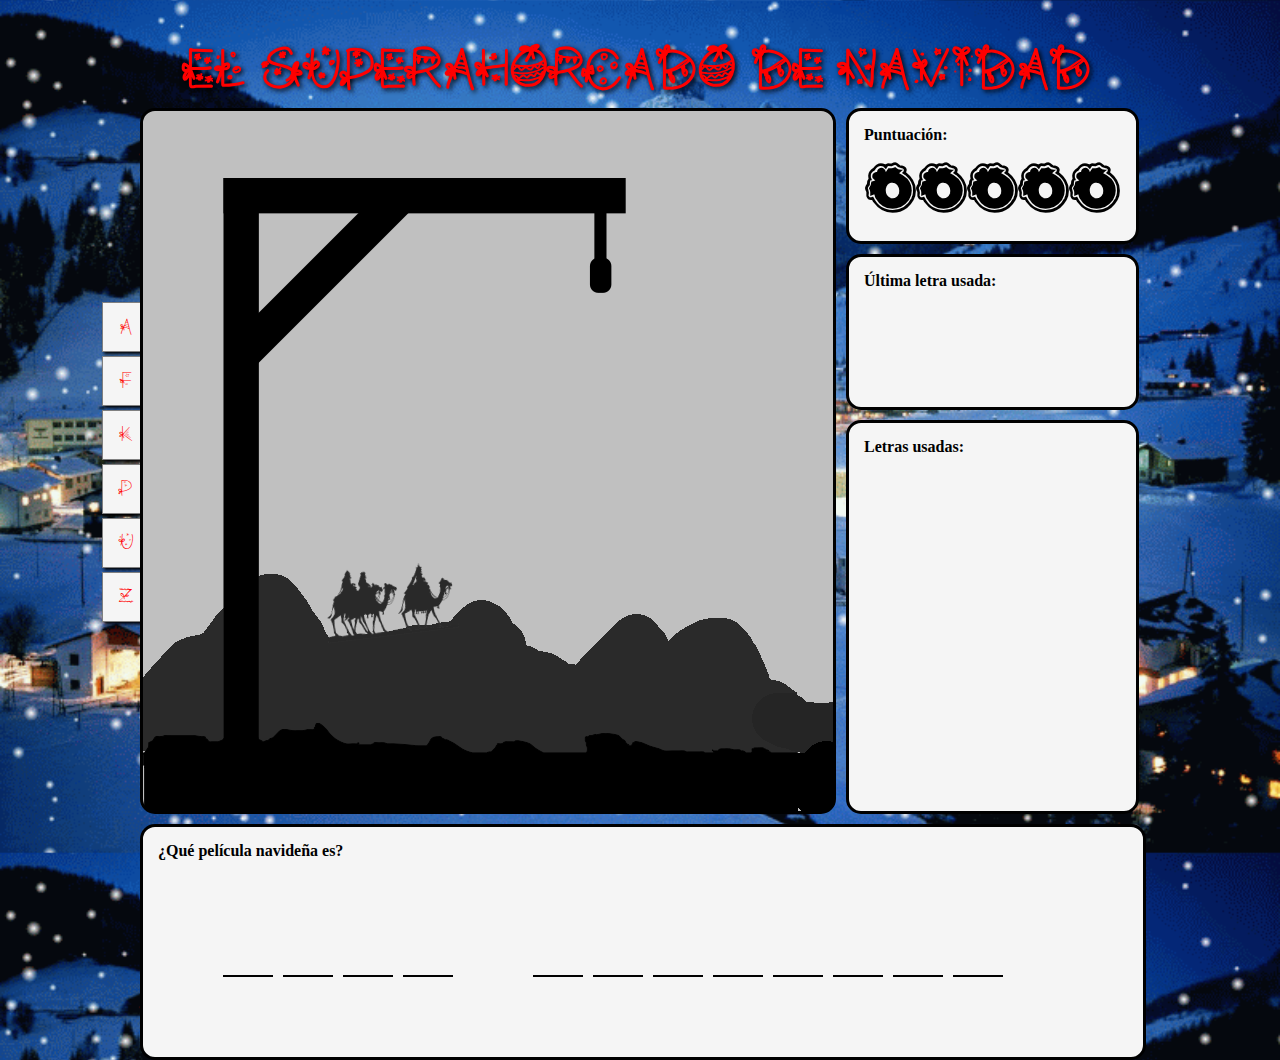
<file: Desarrollo WEB en entorno-cliente/11920 - Superahorcado/index.html>
<htmls>
    <head>
        <title>El ahorcado v1.0</title>
        <link rel="stylesheet" type="text/css" href="style/style.css" media="screen" />
        <script src="scripts/scripts.js"></script>
    </head>
    <body>
            <div id="teclado"></div>
        <div id="contenedor">
            <div id="cartel"><h1>El Superahorcado de Navidad</h1></div>
            <div id="monigote" class="caja">
                <div id="cabeza" class="extremidad"></div>
                <div id="cuerpo" class="extremidad"></div>
                <div id="brazoIzq" class="extremidad"></div>
                <div id="brazoDer" class="extremidad"></div>
                <div id="manoizq" class="extremidad"></div>
                <div id="manoDer" class="extremidad"></div>
                <div id="piernaIzq" class="extremidad"></div>
                <div id="piernaDer" class="extremidad"></div>
                <div id="pieizq" class="extremidad"></div>
                <div id="pieDer" class="extremidad"></div>
            </div>
            <div id="letras">
                <div id="score" class="caja">
                    Puntuación:
                    <div id="puntuacion">00000</div>
                </div>
                <div id="letra" class="caja">Última letra usada:
                    <div id="lastletter"></div>
                </div>
                <div id="letrasUsadas" class="caja">Letras usadas:
                    <div id="usedletters"></div>
                </div>
            </div>
            <div id="titulo" class="caja">¿Qué película navideña es?</div>

        </div>
    </body>
</htmls>
</file>
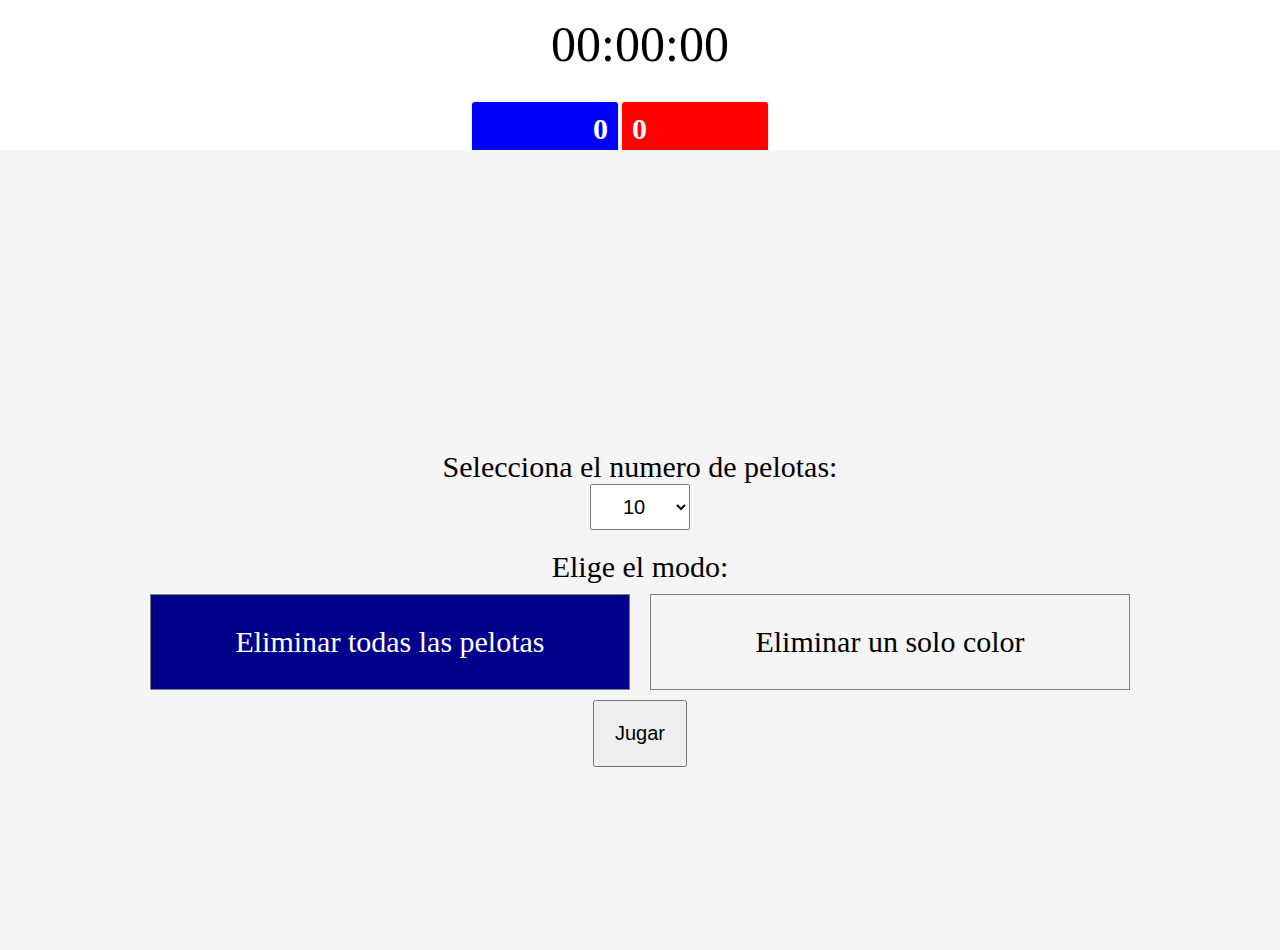
<file: Desarrollo WEB en entorno-cliente/20201116 - Juego de las pelotas/index.html>
<html>
    <head>
        <title></title>
        <script src="js/scripts.js"></script>
        <link rel="stylesheet" href="css/styles.css">
    </head>
    <body>
        <div class="cronometro">
            <div id="hms"></div>
        </div>
        <div id="contadores">
            <div id="aciertos" class="contador">
                0
            </div>
            <div id="fallos" class="contador">
                0
            </div>
        </div>

        <div id="tablero">
            <div id="modo">
                <div>
                    <p>Selecciona el numero de pelotas:</p>
                    <select id="cantidad">
                        <option value="10">10</option>
                        <option value="50">50</option>
                        <option value="100">100</option>
                        <option value="200">200</option>
                        <option value="500">500</option>
                    </select>
                </div>
                <div id="queEliminar">
                    <p>Elige el modo:</p>
                    <div id="modoTodas" class="seleccionado">Eliminar todas las pelotas</div>
                    <div id="modoUna">Eliminar un solo color</div>
                </div>

                <button id="jugar">Jugar</button>
            </div>
        </div>
    </body>
</html>
</file>
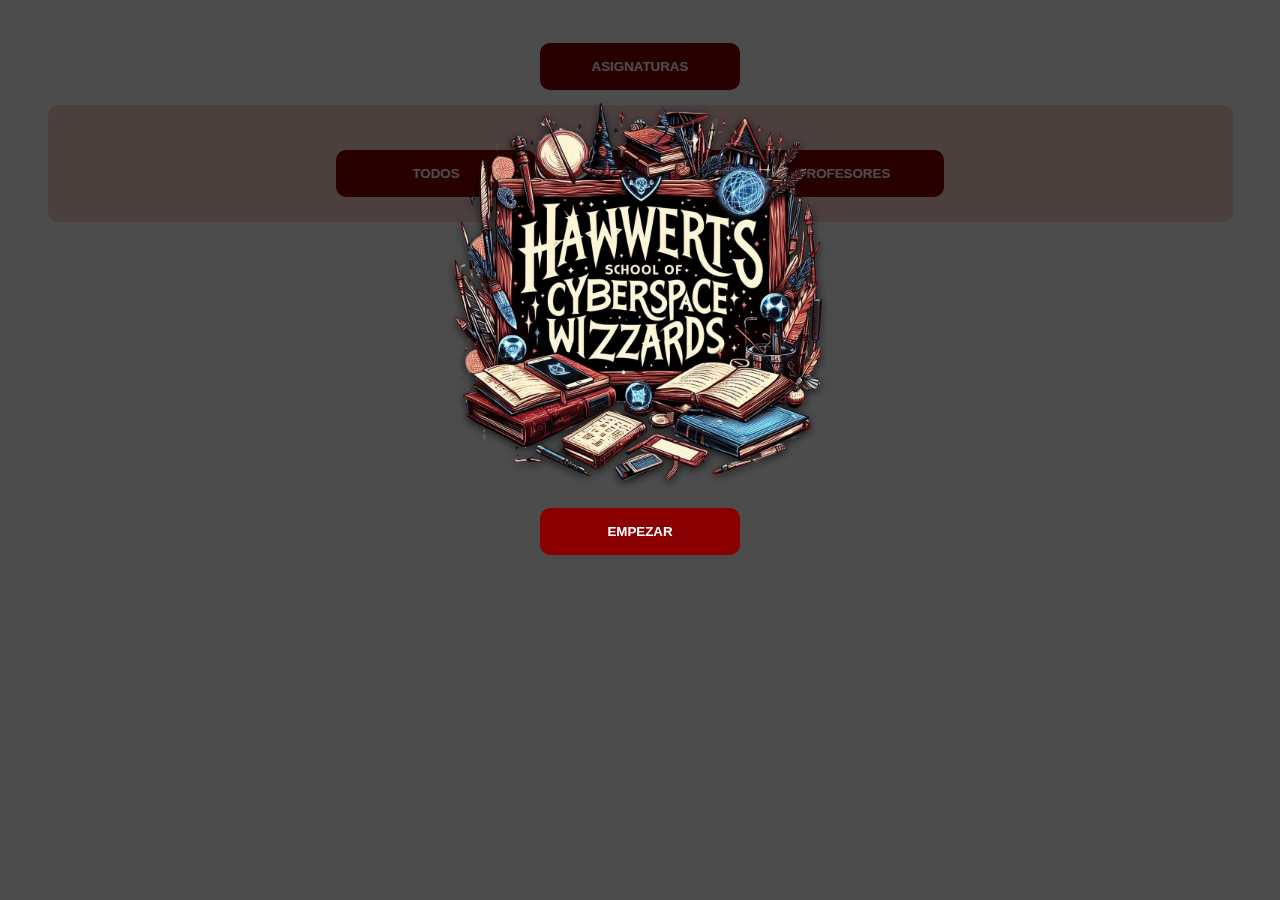
<file: Desarrollo WEB en entorno-cliente/20240218 - examen_cliente/index.html>
<!DOCTYPE html>
<html lang="en">
<head>
    <meta charset="UTF-8">
    <title>Hawwerts</title>
    <script type="text/javascript" src="js/scripts.js"></script>
    <link rel="stylesheet" href="css/style.css">
</head>
<body>
    <div id="menu">
        <button id="botAsign">ASIGNATURAS</button>
    </div>
    <div id="main">
        <div id="botonera">
            <button id="all">TODOS</button>
            <button id="alumnos">ALUMNOS</button>
            <button id="profesor">PROFESORES</button>
        </div>
        <div id="cartas"></div>
    </div>
    <div id="protector"></div>
    <div id="titulo">
        <img class="drop" src="img/titulo.png">
        <div>
            <button id="start">EMPEZAR</button>
        </div>
        <div style="clear:both"></div>
    </div>
    <div id="asignaturas" class="ocultar">
        <table>
            <tbody id="realTabla">
                <tr>
                    <th class="celdaas">Nombre</th>
                    <th class="celdaho">Horas</th>
                    <th class="celdapr">Profesor</th>
                </tr>
            </tbody>
        </table>
        <button id="sierra">CERRAR</button>
    </div>
    <div id="logo" class="ocultar">
        <img class="drop" src="img/titulo.png">
    </div>
</body>
</html>
</file>
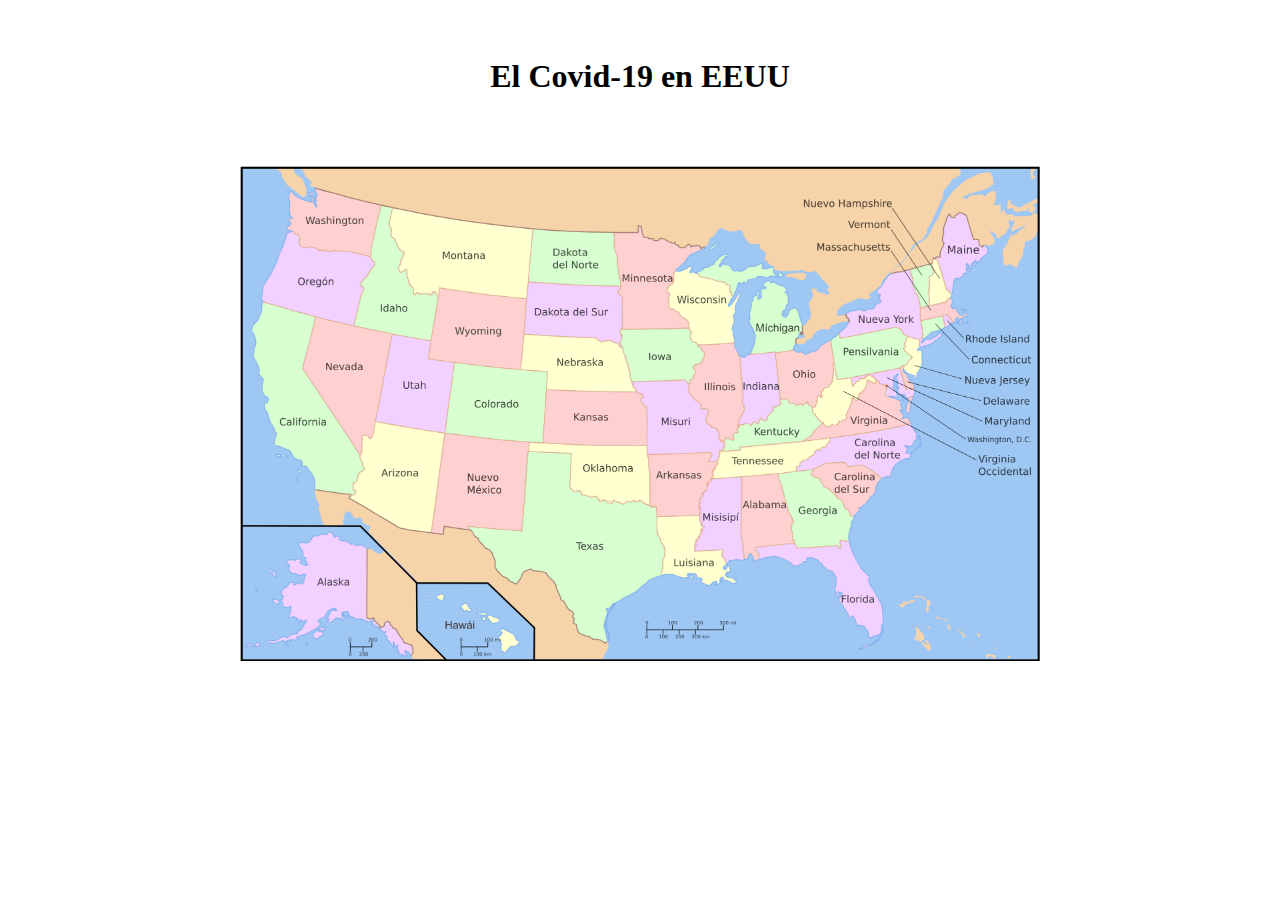
<file: Desarrollo WEB en entorno-cliente/covid/index.html>
<html>

<head>
      <title>COVID USA</title>
      <link href="https://cdn.jsdelivr.net/npm/bootstrap@5.1.3/dist/css/bootstrap.min.css" rel="stylesheet"
            integrity="sha384-1BmE4kWBq78iYhFldvKuhfTAU6auU8tT94WrHftjDbrCEXSU1oBoqyl2QvZ6jIW3" crossorigin="anonymous">
      <script src="https://cdn.jsdelivr.net/npm/bootstrap@5.1.3/dist/js/bootstrap.bundle.min.js"
            integrity="sha384-ka7Sk0Gln4gmtz2MlQnikT1wXgYsOg+OMhuP+IlRH9sENBO0LRn5q+8nbTov4+1p"
            crossorigin="anonymous"></script>
      <link href="css/styles.css" rel="stylesheet">
      <script src="js/scripts.js" type="text/javascript"></script>
</head>

<body>
      <h1>El Covid-19 en EEUU</h1>
      <div class="noresize" style=" ">
            <map name="USA">
                  <area href="#Alabama" data-cod="AL" shape="poly"
                        coords="537,310,556,377,518,382,518,395,506,391,504,312" alt="Alabama" title="Alabama">
                  <area href="#Alaska" data-cod="AK" shape="poly"
                        coords="127,381,128,451,148,457,171,481,171,491,153,491,132,461,98,456,83,473,10,482,55,456,34,431,43,391,60,375,89,365"
                        alt="Alaska" title="Alaska">
                  <area href="#Arizona" data-cod="AZ" shape="poly"
                        coords="110,330,159,362,191,368,204,271,134,258,131,272,123,272,117,290,126,304" alt="Arizona"
                        title="Arizona">
                  <area href="#Arkansas" data-cod="AR" shape="poly"
                        coords="409,289,408,337,416,350,460,350,472,311,479,295,467,290" alt="Arkansas"
                        title="Arkansas">
                  <area href="#California" data-cod="CA" shape="poly"
                        coords="23,137,76,151,61,203,117,283,115,289,124,303,112,329,76,325,34,279,11,162"
                        alt="California" title="California">
                  <area href="#Colorado" data-cod="CO" shape="poly" coords="214,196,308,207,304,276,206,267"
                        alt="Colorado" title="Colorado">
                  <area href="#Connecticut" data-cod="CT" shape="poly" coords="683,154,683,172,705,163,703,150"
                        alt="Connecticut" title="Connecticut">
                  <area href="#Delaware" data-cod="DE" shape="poly" coords="663,199,667,225,678,225,674,213"
                        alt="Delaware" title="Delaware">
                  <area href="#Florida" data-cod="FL" shape="poly"
                        coords="610,378,648,455,632,486,617,487,596,434,574,394,553,405,521,393,521,384,556,379,556,384"
                        alt="Florida" title="Florida">
                  <area href="#Georgia" data-cod="GA" shape="poly" coords="537,307,572,304,614,348,609,380,557,381"
                        alt="Georgia" title="Georgia">
                  <area href="#Hawai" data-cod="HI" shape="poly"
                        coords="183,423,180,461,216,491,283,492,286,465,244,424" alt="Hawái" title="Hawái">
                  <area href="#Idaho" data-cod="ID" shape="poly"
                        coords="141,40,128,89,134,97,121,117,114,159,189,172,197,131,172,128,167,106,158,109,160,88,146,60,152,42"
                        alt="Idaho" title="Idaho">
                  <area href="#Illinois" data-cod="IL" shape="poly"
                        coords="463,184,450,219,470,243,467,254,486,275,496,274,505,243,501,189,493,174,461,179"
                        alt="Illinois" title="Illinois">
                  <area href="#Indiana" data-cod="IN" shape="poly" coords="503,191,502,260,527,254,542,237,537,185"
                        alt="Indiana" title="Indiana">
                  <area href="#Iowa" data-cod="IA" shape="poly"
                        coords="385,164,379,179,391,215,446,215,454,204,461,188,451,165" alt="Iowa" title="Iowa">
                  <area href="#Kansas" data-cod="KS" shape="poly"
                        coords="307,224,301,278,407,280,407,243,401,238,404,231,393,224" alt="Kansas" title="Kansas">
                  <area href="#Kentucky" data-cod="KY" shape="poly"
                        coords="485,286,565,275,582,259,569,241,544,234,528,258,502,261" alt="Kentucky"
                        title="Kentucky">
                  <area href="#Luisiana" data-cod="LA" shape="poly"
                        coords="421,407,426,382,416,367,418,351,461,351,463,363,456,385,479,385,488,396,495,416,456,421"
                        alt="Luisiana" title="Luisiana">
                  <area href="#Maine" data-cod="ME" shape="poly"
                        coords="698,93,709,124,713,131,748,88,740,74,728,50,708,47" alt="Maine" title="Maine">
                  <area href="#Maryland" data-cod="MD" shape="poly"
                        coords="611,211,611,219,631,212,649,222,648,229,658,232,666,247,677,224,665,224,662,202"
                        alt="Maryland" title="Maryland">
                  <area href="#Massachusetts" data-cod="MA" shape="poly"
                        coords="681,142,682,155,708,150,715,156,733,158,733,143,713,134" alt="Massachusetts"
                        title="Massachusetts">
                  <area href="#Michigan" data-cod="MI" shape="poly"
                        coords="454,95,463,109,497,124,511,187,554,183,562,159,540,107,485,71" alt="Míchigan"
                        title="Míchigan">
                  <area href="#Minnesota" data-cod="MN" shape="poly"
                        coords="374,66,380,119,378,123,385,130,385,164,451,164,451,155,428,140,426,125,434,105,464,80,403,72,399,59"
                        alt="Minnesota" title="Minnesota">
                  <area href="#Misisipi" data-cod="MS" shape="poly"
                        coords="474,314,503,311,506,394,488,395,478,383,456,383,464,356,463,346" alt="Misisipi"
                        title="Misisipi">
                  <area href="#Misuri" data-cod="MO" shape="poly"
                        coords="392,216,393,224,406,240,407,288,472,287,468,295,476,295,486,279,466,254,469,245,447,218"
                        alt="Misuri" title="Misuri">
                  <area href="#Montana" data-cod="MT" shape="poly"
                        coords="154,41,149,58,162,87,159,106,167,103,174,127,196,128,198,123,285,132,293,63"
                        alt="Montana" title="Montana">
                  <area href="#Nebraska" data-cod="NE" shape="poly"
                        coords="284,169,281,204,307,206,307,221,396,224,384,181,355,174" alt="Nebraska"
                        title="Nebraska">
                  <area href="#Nevada" data-cod="NV" shape="poly" coords="77,152,150,167,130,270,122,270,118,285,61,204"
                        alt="Nevada" title="Nevada">
                  <area href="#Nuevo_Hampshire" data-cod="NH" shape="poly" coords="692,95,688,140,711,134,697,91"
                        alt="Nuevo Hampshire" title="Nuevo Hampshire">
                  <area href="#Nueva_Jersey" data-cod="NJ" shape="poly"
                        coords="668,173,667,188,673,193,665,200,675,212,687,187,680,182,680,176" alt="Nueva Jersey"
                        title="Nueva Jersey">
                  <area href="#Nuevo_Mexico" data-cod="NM" shape="poly"
                        coords="204,267,290,275,281,364,204,360,202,370,189,366" alt="Nuevo México"
                        title="Nuevo México">
                  <area href="#Nueva_York" data-cod="NY" shape="poly"
                        coords="607,148,597,171,658,159,667,170,680,174,680,180,687,184,707,169,685,171,682,154,682,139,670,103,648,107,629,139"
                        alt="Nueva York" title="Nueva York">
                  <area href="#Carolina_del_Norte" data-cod="NC" shape="poly"
                        coords="589,274,556,305,597,298,624,300,641,313,682,278,670,258" alt="Carolina del Norte"
                        title="Carolina del Norte">
                  <area href="#Dakota_del_Norte" data-cod="ND" shape="poly" coords="293,63,288,115,380,120,373,67"
                        alt="Dakota del Norte" title="Dakota del Norte">
                  <area href="#Ohio" data-cod="OH" shape="poly"
                        coords="545,234,567,238,572,244,596,203,592,178,563,187,553,184,538,186,542,229" alt="Ohio"
                        title="Ohio">
                  <area href="#Oklahoma" data-cod="OK" shape="poly"
                        coords="290,276,407,281,412,340,359,331,331,324,331,290,288,288" alt="Oklahoma"
                        title="Oklahoma">
                  <area href="#Oregon" data-cod="OR" shape="poly"
                        coords="50,66,22,121,22,135,113,157,118,114,131,98,125,87,83,87,61,81,60,69" alt="Oregón"
                        title="Oregón">
                  <area href="#Pensilvania" data-cod="PA" shape="poly"
                        coords="591,175,597,213,660,200,671,192,665,186,667,171,658,159" alt="Pensilvania"
                        title="Pensilvania">
                  <area href="#Rhode_Island" data-cod="RI" shape="poly" coords="708,149,713,156,707,163,702,153"
                        alt="Rhode Island" title="Rhode Island">
                  <area href="#Carolina_del_Sur" data-cod="SC" shape="poly"
                        coords="572,303,616,349,638,314,625,301,597,297" alt="Carolina del Sur"
                        title="Carolina del Sur">
                  <area href="#Dakota_del_Sur" data-cod="SD" shape="poly"
                        coords="289,115,380,120,377,124,383,131,383,163,380,179,355,173,313,169,285,168,286,152,286,134"
                        alt="Dakota del Sur" title="Dakota del Sur">
                  <area href="#Tennessee" data-cod="TN" shape="poly" coords="475,312,557,305,588,273,480,287"
                        alt="Tennessee" title="Tennessee">
                  <area href="#Texas" data-cod="TX" shape="poly"
                        coords="289,285,281,366,229,360,255,405,276,418,290,404,307,407,340,467,367,477,367,444,423,408,426,381,416,344,403,337,331,325,330,288"
                        alt="Texas" title="Texas">
                  <area href="#Utah" data-cod="UT" shape="poly" coords="152,168,190,174,187,194,214,195,204,268,135,256"
                        alt="Utah" title="Utah">
                  <area href="#Vermont" data-cod="VT" shape="poly" coords="670,103,681,140,688,140,691,100"
                        alt="Vermont" title="Vermont">
                  <area href="#Virginia" data-cod="VA" shape="poly"
                        coords="582,259,565,276,670,257,658,234,647,230,649,223,638,215,628,215,610,231,606,254"
                        alt="Virginia" title="Virginia">
                  <area href="#Washington" data-cod="WA" shape="poly"
                        coords="48,63,61,71,61,79,93,85,132,91,140,41,73,21,50,28" alt="Washington" title="Washington">
                  <area href="#Virginia_Occidental" data-cod="WV" shape="poly"
                        coords="637,217,628,216,620,232,611,230,607,248,598,257,584,260,575,248,579,229,592,219,594,201,597,214,612,212,612,219,628,211,635,212"
                        alt="Virginia Occidental" title="Virginia Occidental">
                  <area href="#Wisconsin" data-cod="WI" shape="poly"
                        coords="436,108,434,117,428,122,428,141,449,154,450,175,458,180,494,175,501,130,495,128,488,119,457,105,449,100"
                        alt="Wisconsin" title="Wisconsin">
                  <area href="#Wyoming" data-cod="WY" shape="poly" coords="199,123,186,194,281,204,286,131"
                        alt="Wyoming" title="Wyoming">
                  <area href="#Delaware" data-cod="DE" shape="rect" coords="737,227,795,242" alt="Delaware"
                        title="Delaware">
                  <area href="#Maryland" data-cod="MD" shape="rect" coords="736,243,794,263" alt="Maryland"
                        title="Maryland">
                  <area href="#Nuevo_Hampshire" data-cod="NH" shape="rect" coords="563,28,655,50" alt="Nuevo Hampshire"
                        title="Nuevo Hampshire">
                  <area href="#Nueva_Jersey" data-cod="NJ" shape="rect" coords="723,204,793,224" alt="Nueva Jersey"
                        title="Nueva Jersey">
                  <area href="#Massachusetts" data-cod="MA" shape="rect" coords="567,73,646,94" alt="Massachusetts"
                        title="Massachusetts">
                  <area href="#Connecticut" data-cod="CT" shape="rect" coords="727,185,797,203" alt="Connecticut"
                        title="Connecticut">
                  <area href="#Virginia_Occidental" data-cod="WV" shape="rect" coords="716,284,795,301"
                        alt="Virginia Occidental" title="Virginia Occidental">
                  <area href="#Vermont" data-cod="VT" shape="rect" coords="607,53,651,72" alt="Vermont" title="Vermont">
                  <area href="#Rhode_Island" data-cod="RI" shape="rect" coords="720,163,796,184" alt="Rhode Island"
                        title="Rhode Island">
            </map>
            <img alt="mapa" src="./usa.png" decoding="async" width="800" height="495" srcset="usa.png 1.5x, usa.png 2x"
                  data-file-width="959" data-file-height="593" usemap="#USA">
      </div>
      <div id="fondo" class="oculto">

      </div>
      <div id="modal" class="oculto">
            <h3 id="titulo">Título</h3>
            <table>
                  <tr>
                        <td class="titPob">Población</td>
                        <td class="poblacion"></td>
                        <td class="titPob">No Hispanos</td>
                        <td class="poblacion"></td>
                        <td class="titPob">Hispanos</td>
                        <td class="poblacion"></td>
                  </tr>
            </table>
            <div id="info">
                  <div>
                        <h4>Notas</h4>
                        <div id="notas">

                        </div>
                  </div>
                  <table>
                        <tr>
                              <td colspan="2" class="titulo">Fecha</td>
                              <td colspan="2" class="descripcion"></td>
                        </tr>
                        <tr>
                              <td class="titulo">Muertos</td>
                              <td class="descripcion"></td>
                              <td class="titulo">Incremento</td>
                              <td class="descripcion"></td>
                        </tr>
                        <tr>
                              <td class="titulo">Hospitalizaciones</td>
                              <td class="descripcion"></td>
                              <td class="titulo">Incremento</td>
                              <td class="descripcion"></td>
                        </tr>
                        <tr>
                              <td class="titulo">Tests</td>
                              <td class="descripcion"></td>
                              <td class="titulo">Incremento</td>
                              <td class="descripcion"></td>
                        </tr>
                        <tr>
                              <td class="titulo">Positivos</td>
                              <td class="descripcion"></td>
                              <td class="titulo">Incremento</td>
                              <td class="descripcion"></td>
                        </tr>
                        <tr>
                              <td class="titulo">Negativos</td>
                              <td class="descripcion"></td>
                              <td class="titulo">Incremento</td>
                              <td class="descripcion"></td>
                        </tr>
                  </table>
            </div>
      </div>
</body>

</html>
</file>
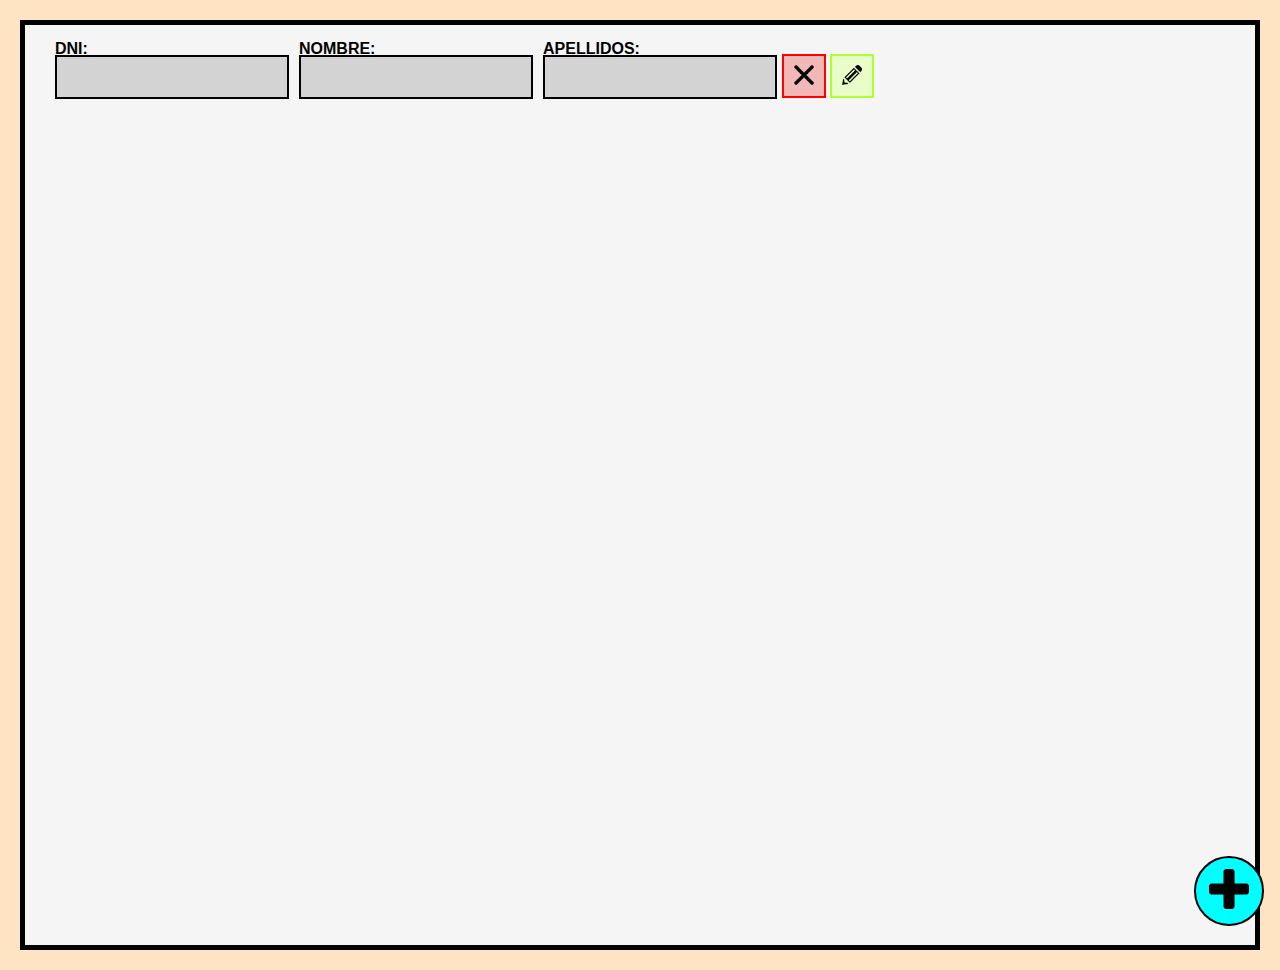
<file: Desarrollo WEB en entorno-cliente/Ejercicioevaluable/index.html>
<!DOCTYPE html>
<html lang="es">
<head>
    <meta charset="UTF-8">
    <meta name="viewport" content="width=device-width, initial-scale=1.0">
    <title>Formulario</title>
    <link rel="stylesheet" href="./css/styles.css">
</head>
<body>
    <div id="contenedor">
        <div id="caja">
            <form>
                <div class="contenido">
                    <label for="DNI"><strong>DNI:</strong></label>
                    <input type="text" name="DNI" class="input">
                </div>
                <div class="contenido">
                    <label for="NOMBRE"><strong>NOMBRE:</strong></label>
                    <input type="text" name="NOMBRE" class="input">
                </div>
                <div class="contenido">
                    <label for="APELLIDO"><strong>APELLIDOS:</strong></label>
                    <input type="text" name="APELLIDO" class="input">
                </div>
                <div class="botones">
                    <button id="botonBorrar"><img src="./img/borrar.png" alt="borrar"></button>
                    <button id="botonEditar"><img src="./img/lapiz.png" alt="editar"></button>
                </div>
            </form>
        </div>
        <button id="botonSuma"><img src="./img/mas.png" alt="añadir formulario"></button>
    </div>
</body>
</html>
</file>
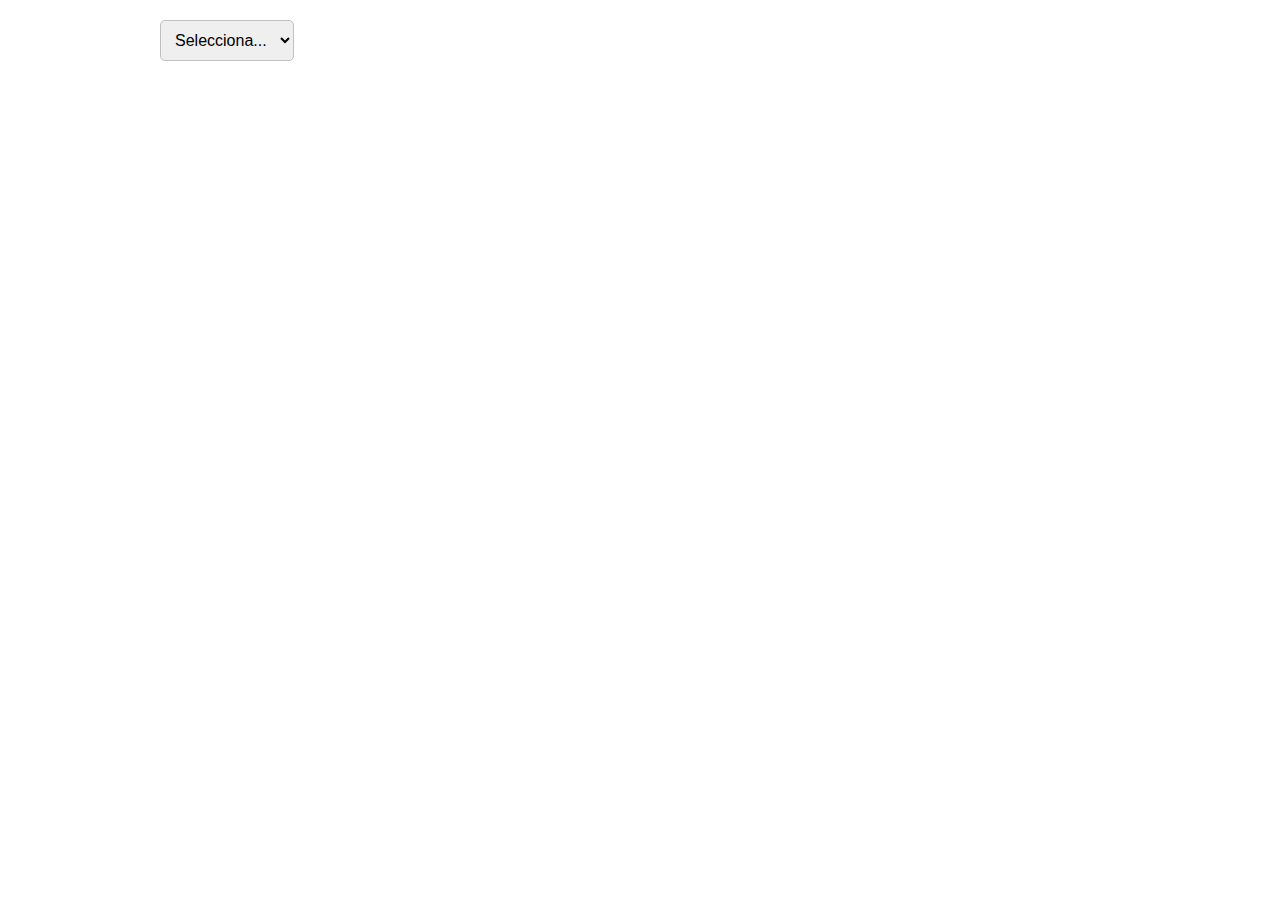
<file: Desarrollo WEB en entorno-cliente/RedSocial/index.html>
<html>
    <head>
        <meta charset="UTF-8">
        <title>Examen to guapo</title>
        <link rel="stylesheet" href="https://maxcdn.bootstrapcdn.com/bootstrap/4.0.0/css/bootstrap.min.css" integrity="sha384-Gn5384xqQ1aoWXA+058RXPxPg6fy4IWvTNh0E263XmFcJlSAwiGgFAW/dAiS6JXm" crossorigin="anonymous">
        <link rel="stylesheet" href="css/style.css">
        <script src="https://code.jquery.com/jquery-3.2.1.slim.min.js" integrity="sha384-KJ3o2DKtIkvYIK3UENzmM7KCkRr/rE9/Qpg6aAZGJwFDMVNA/GpGFF93hXpG5KkN" crossorigin="anonymous"></script>
        <script src="https://cdnjs.cloudflare.com/ajax/libs/popper.js/1.12.9/umd/popper.min.js" integrity="sha384-ApNbgh9B+Y1QKtv3Rn7W3mgPxhU9K/ScQsAP7hUibX39j7fakFPskvXusvfa0b4Q" crossorigin="anonymous"></script>
        <script src="https://maxcdn.bootstrapcdn.com/bootstrap/4.0.0/js/bootstrap.min.js" integrity="sha384-JZR6Spejh4U02d8jOt6vLEHfe/JQGiRRSQQxSfFWpi1MquVdAyjUar5+76PVCmYl" crossorigin="anonymous"></script>
        <script type="text/javascript" src="js/scripts.js"></script>
    </head>
    <body>
        <div id="main">
            <header>
                <select id="usuarios">
                    <option>Selecciona...</option>
                </select>
            </header>

            <div id="info"></div>

            <div id="botonera" class="oculto">
                <button class="btn btn-danger" id="mostrarPosts">Posts</button>
                <button class="btn btn-primary" id="mostrarFotos">Fotos</button>
            </div>
            <div id="albums">
            </div>
            <div id="fotos"></div>
            <div id="posts"></div>
        </div>
    </body>


</html>
</file>
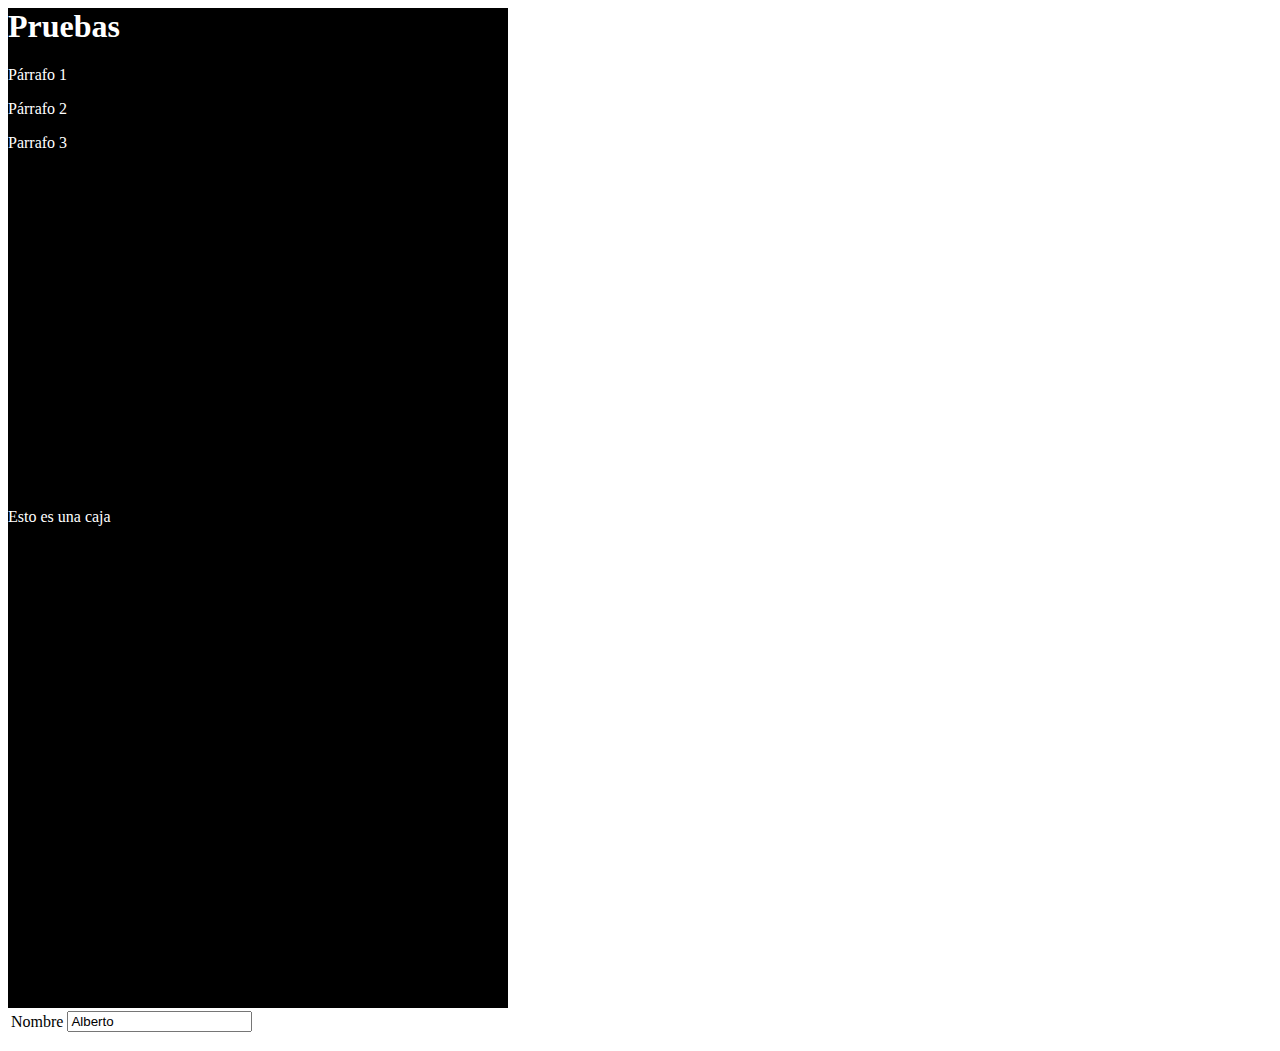
<file: Desarrollo WEB en entorno-cliente/DOM/prueba1/index.html>
<html>
    <head>
        <meta charset="UTF-8">
        <title>
            Probando
        </title>
        <script type="text/javascript">
            let parrafos = document.getElementsByTagName("p");
            for(let i = 0; i < parrafos.length; i++){
                alert(parrafos[i].innerText);
            }
        </script>
        <style>
            .caja {
                background-color:black;
                width:500px;
                height:500px;
                color:white;
            }

        </style>
    </head>
    <body>
    <!-- Esto es un comentario -->
    <div class="caja">
        <h1 class="titulo">Pruebas</h1>
        <p>Párrafo 1</p>
        <p>Párrafo 2</p>
        <p id="parrafo3">Parrafo 3</p>
    </div>
    <div class="caja">
        Esto es una caja
    </div>
    <form method="get">
        <table>
            <tr>
                <td>Nombre</td>
                <td>
                    <input type="text" name="nombre" value="Alberto">
                </td>
            </tr>
        </table>
    </form>
    </body>
</html>
</file>
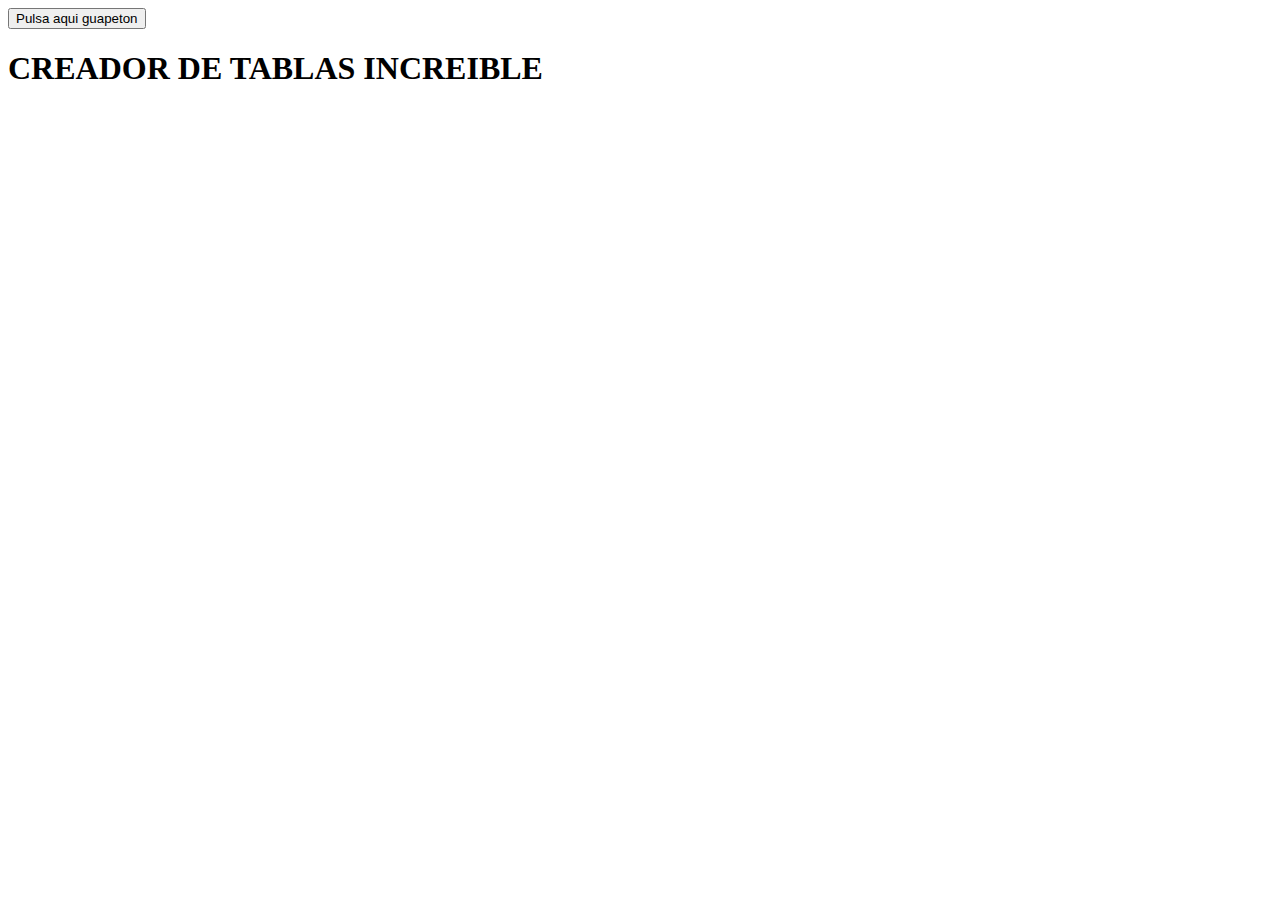
<file: Desarrollo WEB en entorno-cliente/DOM/prueba2/index.html>
<!DOCTYPE html>
<html lang="en">
<head>
    <meta charset="UTF-8">
    <meta name="viewport" content="width=device-width, initial-scale=1.0">
    <title>Creacion de tabla</title>
    <link rel="stylesheet" href="style.css">
    <script>

        function crearTabla() {
            let filas = 3;
            let columnas = 3;

            let tabla = document.createElement("table");
            for (let i = 0; i < filas; i++) {
                let tr = document.createElement("tr")
                for(let j = 0; j < columnas; j++){
                    let td = document.createElement("td");
                    tr.appendChild(td);
                }
                tabla.appendChild(tr);
            }   
            movidas.appendChild(tabla);
           /* let tabla = document.createElement("table");
            tabla.innerHTML = "<table><tr><td></td><td></td><td></td></tr><tr><td></td><td></td><td></td></tr><tr><td></td><td></td><td></td></tr></table>";
            document.body.appendChild(tabla);*/
        }
    </script>
</head>
<body>
    <button onclick="crearTabla()">Pulsa aqui guapeton</button>
    <h1>CREADOR DE TABLAS INCREIBLE</h1>
    <div id="movidas"></div>
</body>
</html>
</file>
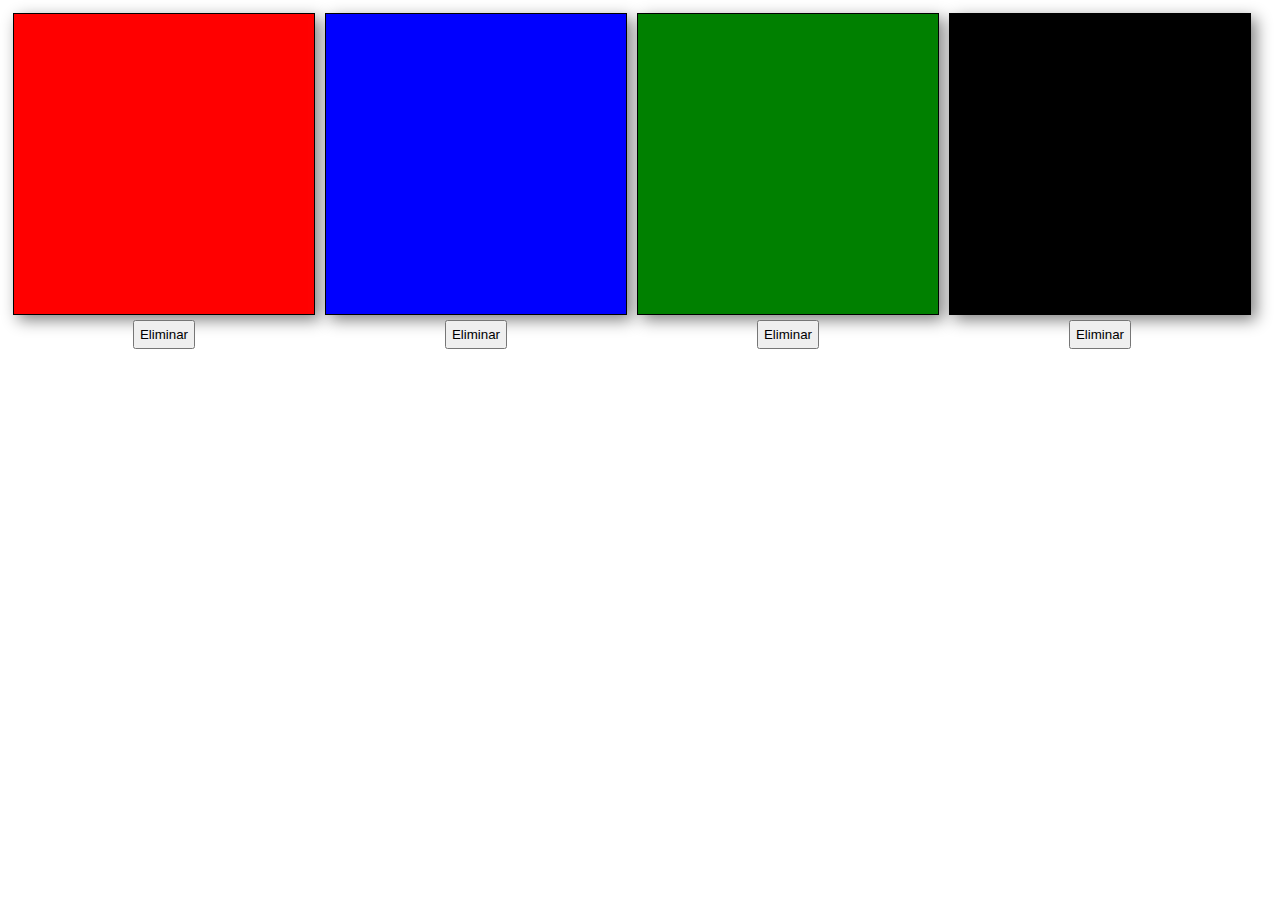
<file: Desarrollo WEB en entorno-cliente/DOM/prueba3/index.html>
<html>
    <head>
        <meta charset="UTF-8">
        <title>
            Cuadrados
        </title>
        <script type="text/javascript">

            function circulo(elemento) {
                elemento.classList.toggle("circulo");
            }
            function sombra(elemento) {
                elemento.classList.toggle("sombra");
            }
            function sombraInt(elemento){
                elemento.classList.add("sombraInt");
            }
            function eliminar(elemento) {
                elemento.parentNode.remove();
            }
        </script>
        <style>
            * {
                transition: all .3s;
            }
            #contenedor {
                display:flex;
                flex-direction: row;
            }
            .contenedorPadre {
                display: flex;
                flex-direction: column;
            }
            .sombra {
                box-shadow:5px 5px 15px grey;
            }
            .caja {
                width:300px;
                height:300px;
                border:1px solid black;
                margin:5px;
            }
            .rojo {
                background-color:red;
            }
            .verde {
                background-color:green;
            }
            .azul {
                background-color:blue;
            }
            .negro {
                background-color:black;
            }
            button {
                margin:auto;
                padding:5px;
            }
            .circulo {
                border-radius: 50%;
            }
            .sombraInt {
                box-shadow:inset 5px 5px 15px black;
                border-radius: 50%;
            }
        </style>
    </head>
    <body>
      <div id="contenedor">
          <div class="contenedorPadre">
              <div class="caja rojo sombra" onmouseover="circulo(this)"
                                     onmouseout="circulo(this)"
                                     onmousedown="sombra(this)"
                                     onmouseup="sombra(this)"
                                     ondblclick="sombraInt(this)">

              </div>
              <button onclick="eliminar(this)">Eliminar</button>
          </div>
          <div class="contenedorPadre">
              <div class="caja azul sombra" onmouseover="circulo(this)"
                                     onmouseout="circulo(this)"
                                     onmousedown="sombra(this)"
                                     onmouseup="sombra(this)"
                                     ondblclick="sombraInt(this)">

              </div>
              <button onclick="eliminar(this)">Eliminar</button>
          </div>
          <div class="contenedorPadre">
              <div class="caja verde sombra" onmouseover="circulo(this)"
                                      onmouseout="circulo(this)"
                                      onmousedown="sombra(this)"
                                      onmouseup="sombra(this)"
                                      ondblclick="sombraInt(this)">

              </div>
              <button onclick="eliminar(this)">Eliminar</button>
          </div>
          <div class="contenedorPadre">
              <div class="caja negro sombra" onmouseover="circulo(this)"
                                      onmouseout="circulo(this)"
                                      onmousedown="sombra(this)"
                                      onmouseup="sombra(this)"
                                      ondblclick="sombraInt(this)">

              </div>
              <button onclick="eliminar(this)">Eliminar</button>
          </div>
      </div>
    </body>
</html>
</file>
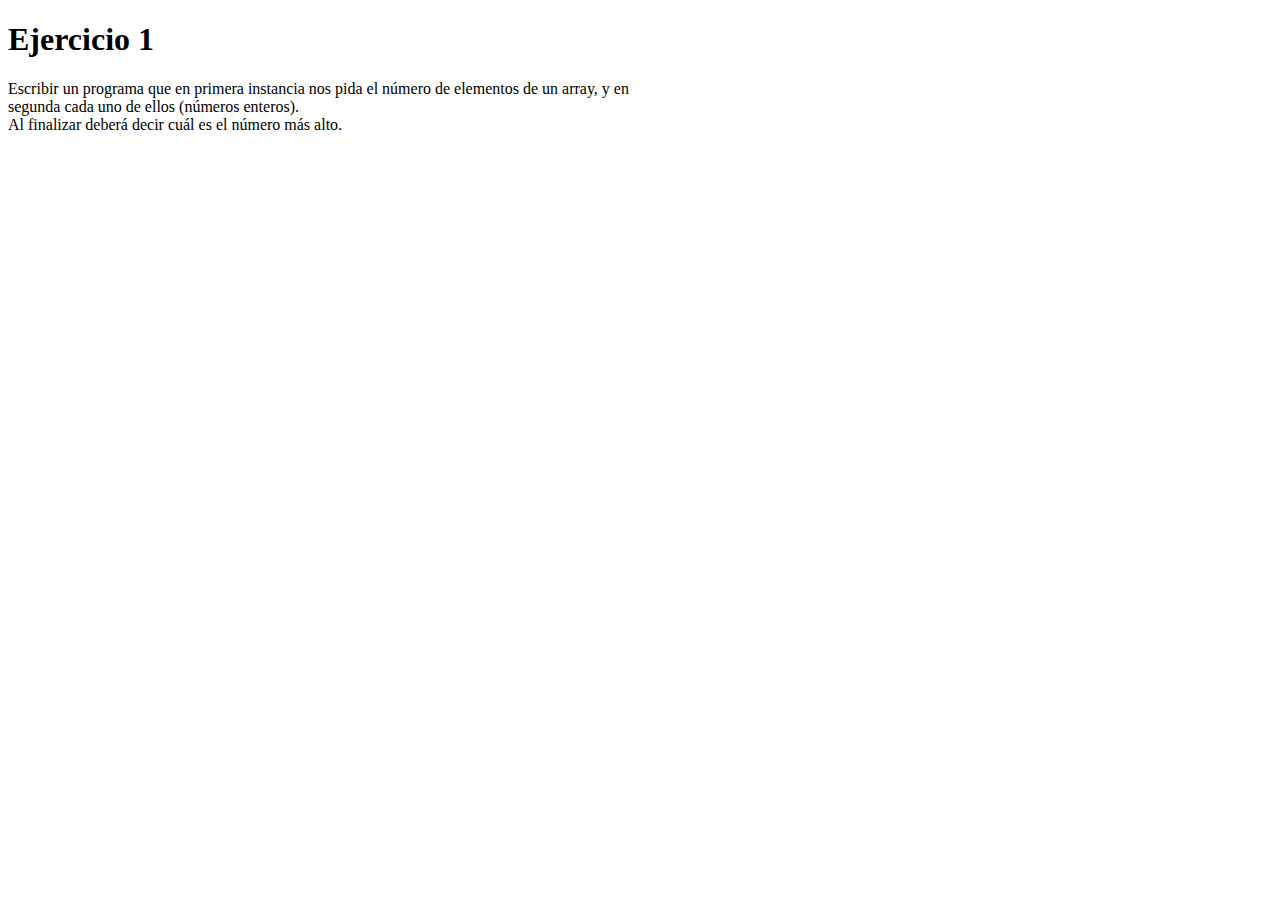
<file: Desarrollo WEB en entorno-cliente/ejercicios/Ejercicio1/index.html>
<!doctype html>
<html lang="es">

<head>
    <meta charset="UTF-8">
    <meta name="viewport"
        content="width=device-width, user-scalable=no, initial-scale=1.0, maximum-scale=1.0, minimum-scale=1.0">
    <meta http-equiv="X-UA-Compatible" content="ie=edge">
    <title>Ejercicio1</title>
    
    <script>
        /**
         * Creamos las variables que vamos a usar por el resto del
         * ejercicio.
         */
        let tamanioArray = parseInt(prompt("Ingrese el tamaño del array: "));
        let arr = [];
        let valor = 0;
        let valorMax = Number.MAX_VALUE * -1;
        /**
         * Creamos un bucle, y le decimos que mientras i siga siendo
         * menor que la variabel tamanioArray, siga preguntandonos por
         * nuevos valores.
         */
        for (let i = 0; i < tamanioArray; i++) {
            valor = parseInt(prompt("Introduce los elementos del array: "));
            if (!isNaN(valor)) {
                arr.push(valor);
            } else {
                alert("Solo números enteros, animal.");
                i--;

            }
        }
        /**
         * Creamos un for para que recorra el valor de nuestro array.
         */
        for (let numero of arr) {
            /**
             * Evaluamos si valorMax es menor que "numero" para almacenar
             * en el, el numero mas grande hasta el momento.
             */
            if (valorMax < numero)
                valorMax = numero;
        }
        /**
         * Finalmente, mostramos en pantalla en forma de tabla el
         * array que hemos creado en forma de tabla, y abajo, mostramos
         * el valor mas grande.
         */
        console.table(arr);
        console.log("El valor mas grande es: " + valorMax);
    </script>
</head>

<body>
    <h1>Ejercicio 1</h1>
    <p>Escribir un programa que en primera instancia nos pida el número de elementos de un array, y en<br>
        segunda cada uno de ellos (números enteros).<br>
        Al finalizar deberá decir cuál es el número más alto.</p>
</body>

</html>
</file>
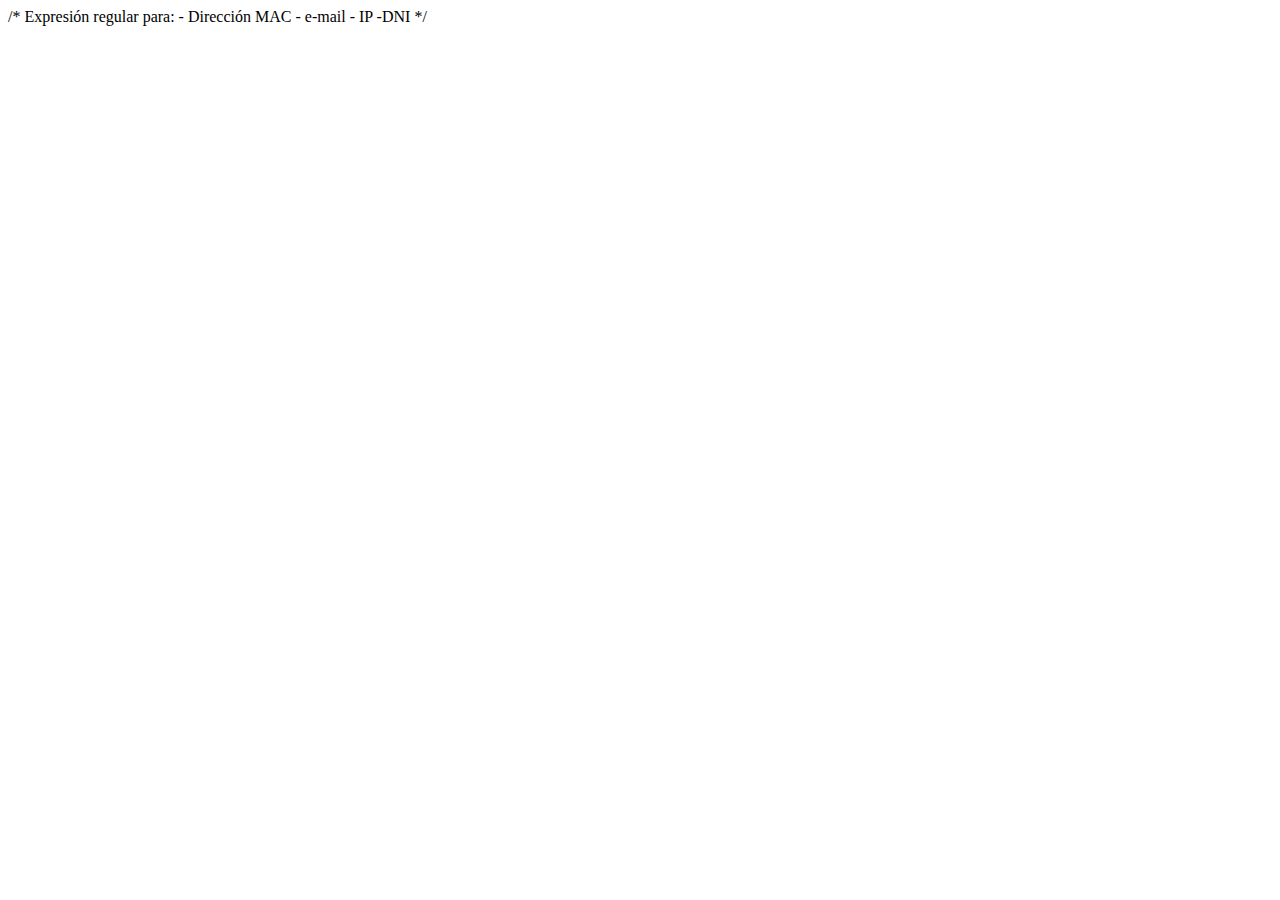
<file: Desarrollo WEB en entorno-cliente/ejercicios/expresiones-regulares/index.html>
<!DOCTYPE html>
<html lang="en">
<head>
    <meta charset="UTF-8">
    <title>Expresiones Regulares</title>
    <script>
        let ipRegex = /^([0-9A-Fa-f]{2}[:-]){5}([0-9A-Fa-f]{2})$/;
        let emailRegex = /^([0-9A-Za-z][@-]{1})([gmail]
        let comprobar = prompt ("Escribe una cosa");

    </script>
</head>
<body>
/*
    Expresión regular para:
    - Dirección MAC
    - e-mail
    - IP
    -DNI
*/
</body>
</html>
</file>
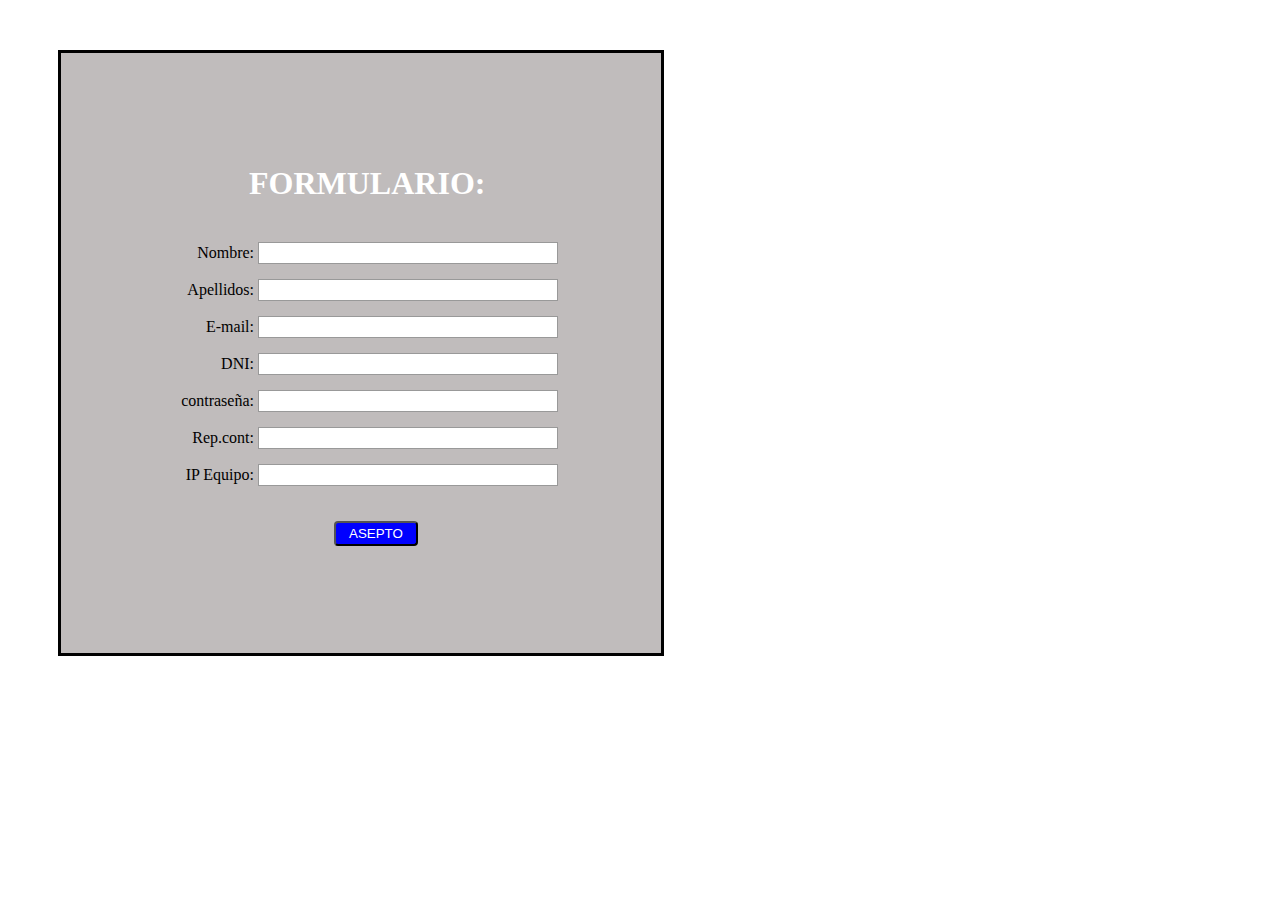
<file: Desarrollo WEB en entorno-cliente/ejercicios/Eventos/formulario/index.html>
<!DOCTYPE html>
<html lang="es">
<head>
    <meta charset="UTF-8">
    <meta name="viewport" content="width=device-width, initial-scale=1.0">
    <title>Validar formulario</title>
    <link rel="stylesheet" href="css/style.css">
    <script>
        let nombreregex = new RegExp("/^[a-zA-Z]$/");
        let emailregex = new RegExp("/^(([^<>()[\]\.,;:\s@\"]+(\.[^<>()[\]\.,;:\s@\"]+)*)|(\".+\"))@(([^<>()[\]\.,;:\s@\"]+\.)+[^<>()[\]\.,;:\s@\"]{2,})$/i");
        let dniregex = new RegExp("^[\d]{1,3}\.?[\d]{3,3}\.?[\d]{3,3}$");
        let contraseñaregex = new RegExp("^(?=\w*\d)(?=\w*[A-Z])(?=\w*[a-z])\S{8,16}$");
        let ipregex = new RegExp("^((25[0-5]|2[0-4][0-9]|[01]?[0-9][0-9]?)\.){3}(25[0-5]|2[0-4][0-9]|[01]?[0-9][0-9]?)$");
        
        function validate_name(name){
            if (nombreregex.test(name.value)) {
                console.log("nombre valido...");

        }
        function validate_surname(entrada){
            if (nombre_apellidosregex.test(entrada.value)) {
                console.log("apellido valido...");
            }else{
                console.log("apellido no valido...")
            }
        }
        function validate_email(entrada){
            if (email = emailregex) {
                console.log("email valido...");
            }else{
                console.log("email no valido...")
            }
        }
        function validate_dni(entrada){
            if (dni = dniregex) {
                console.log("dni valido...");
            }else{
                console.log("dni no valido...")
            }
        }
        function validate_password(entrada){
            if (password = contraseñaregex) {
                console.log("contraseña valida...");
            }else{
                console.log("contraseña no valida...")
            }
        }
        function validate_ip(entrada){
            if (ip = ipregex) {
                console.log("ip valido...");
            }else{
                console.log("ip no valido...")
            }
        }

    </script>
</head>
<body>
    <div class="container">
        <form>
            <h1>FORMULARIO:</h1>
            <dl>
                <dd>
                    <label>Nombre: </label>
                    <input type="text" id="name" onblur="validate_name(this.value)">
                </dd>
                <dd>
                    <label>Apellidos: </label>
                    <input type="text" id="surname" onblur="validate_surname()">
                </dd>
                <dd>
                    <label>E-mail: </label>
                    <input type="text" id="email" onblur="validate_email()">
                </dd>
                <dd>
                    <label>DNI: </label>
                    <input type="text" id="dni" >
                </dd>
                <dd>
                    <label>contraseña: </label>
                    <input type="text" id="password" >
                </dd>
                <dd>
                    <label>Rep.cont: </label>
                    <input type="text" id="r-password" >
                </dd>
                <dd>
                    <label>IP Equipo: </label>
                    <input type="text" id="ip" >
                </dd>
                <dd>
                    <button id="button">ASEPTO</button>
                </dd>
            </dl>
        </form>
    </div>
</body>
</html>
</file>
<file: Desarrollo WEB en entorno-cliente/11920 - Superahorcado/style/style.css>
body{
    background-image:url('../img/fondo.gif');
    background-size:100%;
}
@font-face {
    font-family: christmas;
    src: url(../fonts/christmas.ttf);
}
@font-face {
    font-family: score;
    src: url(../fonts/score.ttf);
}
#contenedor {
    width:1000px;
    margin-left:calc(50% - 500px);
}
h1 {
    color:red;
    font-size:50px;
    font-family:christmas;
    text-shadow: 2px 2px 5px #000000;
}
#cartel {
    text-align:center;
    height:100px;
    width:100%;
    float:left;
}
#teclado {
    position:absolute;
    top:300px;
    left:100px;
    width:270px;
    height:330px;
}
.tecla {
    border:1px solid gray;
    font-family: christmas;
    float:left;
    width:50px;
    height:50px;
    background-color:whitesmoke;
    text-align:center;
    font-size:20px;
    margin:2px;
    color:red;
    box-shadow:2px 2px 3px black;
    transition: background .5s;
}
.tecla:hover {
    background-color:rgb(253, 177, 177);
    cursor: pointer;
    transition: background .5s;
}
.caja {
    border:3px solid black;
    border-radius:15px;
    float:left;
}

#monigote {
    position:relative;
    background-color:silver;
    background-image:url('../img/horca.png');
    background-repeat:no-repeat;
    background-position: bottom left;
    height:700px;
    width:calc(70% - 10px);
}
#letras {
    float:left;
    width:calc(30% - 43px);
    margin-left:10px;
    height:610px;
}
#titulo {
    font-family:verdana;
    font-weight:bold;
    padding:15px;
    margin-top:10px;
    background-color:whitesmoke;
    height:200px;
    width:calc(100% - 30px);
}
#score {
    font-family:verdana;
    font-weight:bold;
    padding:15px;
    width:100%;
    height: 100px;
    background-color:whitesmoke;
    margin-bottom:10px;
}

#score div{
    font-family:score;
    font-weight:bold;
    font-size:50px;
    text-align: center;
}

#letra {
    font-family:verdana;
    font-weight:bold;
    padding:15px;
    width:100%;
    height: 120px;
    background-color:whitesmoke;
    margin-bottom:10px;
}
#letrasUsadas {
    font-family:verdana;
    font-weight:bold;
    padding:15px;
    width:100%;
    height: calc(100% - 252px);
    background-color:whitesmoke;
}

.extremidad {
    position:absolute;
    background-repeat:no-repeat;
    background-size: 100%;
}
#cabeza {
    top:150px;
    left:400px;
    width:140px;
    height:135px;
    background-image:url('../img/cabeza.png');
}
#cuerpo {
    top:213px;
    left:363px;
    width:180px;
    height:200px;
    background-image:url('../img/cuerpo.png');
    z-index:2;
}
#brazoIzq {
    top:220px;
    left:307px;
    width:100px;
    height:140px;
    background-image:url('../img/brazoIzq.png');
}
#brazoDer {
    top:218px;
    left:503px;
    width:100px;
    height:140px;
    background-image:url('../img/brazoDer.png');

}
#manoIzq {
    top:298px;
    left:290px;
    width:80px;
    height:135px;
    background-image:url('../img/manoIzq.png');

}
#manoDer {
    top:305px;
    left:540px;
    width:80px;
    height:135px;
    background-image:url('../img/manoDer.png');

}
#piernaIzq {
    top:375px;
    left:380px;
    width:80px;
    height:135px;
    background-image:url('../img/piernaIzq.png');
    z-index:1;

}
#piernaDer {
    top:370px;
    left:455px;
    width:80px;
    height:135px;
    background-image:url('../img/piernaDer.png');
    z-index:1;
}
#pieIzq {
    top:450px;
    left:330px;
    width:120px;
    height:135px;
    background-image:url('../img/pieIzq.png');
    z-index:2;

}
#pieDer {
    top:448px;
    left:470px;
    width:120px;
    height:135px;
    background-image:url('../img/pieDer.png');
    z-index:2;

}

.parrafo{
    display: flex;
    flex-direction: row;
    flex-wrap: nowrap;
    margin: 60px;
}

.cajaLetra {
    height: 50px;
    width: 50px;
    margin: 5px;
    border-bottom: 2px solid black;
}

.cajaLetraEspacio{
    height: 50px;
    width: 50px;
    margin: 10px;
}

.esconder {
    display: none;
}
</file>
<file: Desarrollo WEB en entorno-cliente/20201116 - Juego de las pelotas/css/styles.css>
*{
    box-sizing:border-box;margin:0;padding:0;
    transition: all .5s;
}
.ocultar {
    width:0 !important;
    height:0 !important;
    left: -200px !important;
    opacity:0;
}
.pelota {
    width: 100px;
    height: 100px;
    position: absolute;
    box-shadow: 0 0 5px black;
    border-radius: 50%;
    border: 1px solid black;
}

.cronometro{
    width:200px;
    height:100px;
    top:10px;
    left:calc(50% - 100px);
    position:absolute;
    text-align:center;
}

#hms{
    height:68px;
    padding:5px 0;
    font-size:50px;
    color:#000;
}

#tablero {
    text-align: center;
    font-size: 40px;
    width:100%;
    height:calc(100% - 100px);
    position:relative;
    left:0;
    top:150px;
    background-color: whitesmoke;
}

.rojo {
    background-color:red;

}

.verde {
    background-color:green;
}

.azul {
    background-color:blue;
}

.selectorColor {
    width:200px !important;
    height:200px !important;
    margin:20px;
    border-radius:100px;
    margin-left:calc(50% - 100px);
}
button {
    padding:20px;
    font-size:20px;
}
select {
    padding:10px;
    width:100px;
    font-size:20px;
    text-align:center;
    margin-bottom:20px;
}
option {
    padding:10px;
}

#modo {
    position:absolute;
    left:calc(50% - 500px);
    top:300px;
    font-size:30px;
    width:1000px;
}
#modo div {
    width:100%;
    text-align:center;
}

#queEliminar div {
    width:calc(50% - 20px);
    float:left;
    padding:30px;
    font-size:30px;
    border:1px solid gray;
    margin:10px;
}
#queEliminar div:hover {
    background-color: darkblue;
    color:white;
    cursor:pointer;
}

.seleccionado {
    background-color: darkblue;
    color:white;
}
button {
    cursor: pointer;
}

.contador {
    width:150px;
    color: white;
    font-weight: bold;
    font-size: 30px;
    float:left;
    padding:10px;
    border:2px solid whitesmoke;
    border-radius: 5px;
}

#aciertos {
    background-color:blue;
    text-align: right;
}
#fallos {
    background-color:red;
    text-align:left;
}
#contadores {
    position:absolute;
    top:100px;
    width:340px;
    left:calc(50% - 170px);

}
</file>
<file: Desarrollo WEB en entorno-cliente/20240218 - examen_cliente/css/style.css>
.carta {
    transition: all .3s;
    background-color:whitesmoke;
    width:200px;
    border-radius:10px;
    box-shadow:5px 5px 15px black;
    height: auto;
    padding:10px;
    margin:5px;
    float:left;
    max-height:330px;
    border:1px solid transparent;
    position: relative;
}
.carta:hover {
    box-shadow:1px 1px 7px black;
    transition: all .3s;
    cursor: pointer;
    border:1px solid black;
    background-color: papayawhip;
}
.carta .asignaturas {
    transition: all .3s;
    padding:10px;
    background-color: papayawhip;
    width:calc(100% - 20px);
    border-radius:10px;
    box-shadow:5px 5px 15px black;
    height: calc(100% - 20px);
    float:left;
    border:1px solid transparent;
    position: absolute;
    top:0;
    left:0;
    font-size:10px;
}
.carta .asignaturas b {
    color: red;
}

.carta .asignaturas strong {
    color: navy;
}

.carta .nombre{
    font-size: 10px;
    font-weight: bold;
    text-align: center;
}

.carta .email {
    width:100%;
    font-size: 8px;
    font-style: italic;
    text-align: center;
}
.carta img {
    border-radius:10px;
    width: 100%;
}
#main {
    width:1165px;
    margin:0 auto;
    background-color: rgba(255,13,0,0.17);
    padding: 10px;
    border-radius:10px;
}
.carta .rol {
    position:absolute;
    width:25px;
    height:25px;
    background-color:white;
    border:1px solid black;
    border-radius:50%;
    /* padding:7px;*/
    text-align:center;
    vertical-align: middle;
    top:-7px;
    right:-7px;
    font-size:18px;
    box-shadow:5px 5px 15px black;
    text-shadow: 3px 3px 5px black;
    z-index: 100;
}
.profesor {
    background-color: red !important;
    color:white;
}
.alumno {
    background-color: green !important;
    color:white;
}
.ocultar {
    display: none;
}
#protector {
    width:100%;
    height:100%;
    position: fixed;
    top:0;
    left:0;
    background-color:black;
    opacity: .7;
    z-index:145;
}
#titulo {
    width:100%;
    height:100%;
    position: fixed;
    padding-top:100px;
    top:0;
    left:0;
    text-align: center;
    z-index: 150;
}
#titulo img {
    width:30%;
    height: auto;
}
button {
    transition: border,box-shadow .3s;
    width: 200px;
    cursor:pointer;
    background-color: darkred;
    color:white;
    font-weight:bold;
    padding:15px;
    margin-top:20px;
    border-radius: 10px;
    border:1px solid transparent;
    box-shadow:3px 3px 10px transparent;
}
button:hover {
    transition: border,box-shadow .3s;
    border:1px solid white;
    box-shadow:3px 3px 10px black;
}
#menu {
    text-align:center;
    padding:15px;
}
#botonera {
    padding:15px;
    text-align:center;
}

#asignaturas {
    padding-top:20px;
    width:50%;
    height:570px;
    background-color:white;
    box-shadow:10px 10px 25px black;
    margin:0 auto;
    position: absolute;
    top:300px;
    left:25%;
    text-align:center;
    border-radius:15px;
    z-index:150;
}

#asignaturas table {
    margin: auto;
    padding:20px;
    width:80%;
    border:1px solid black;
    border-radius:10px;
    background-color:whitesmoke;
}

#asignaturas table thead th {
    background-color: whitesmoke;
    padding:5px;
    font-weight:bold;
    margin: auto;
    padding:20px;
    width:80%;
    border:1px solid black;
}

#asignaturas table th {
    fon-size:16px;
    border-bottom: 1px silver solid;
    text-align: center;
    font-weight: bold;
}

#asignaturas table tr td {
    font-size:14px;
}

.celdaas {
    width:62%;
    text-align: left;
}
.celdaho {
    width:1%;
    text-align: center;
}
.celdapr {
    width:38%;
    text-align: left;
    background-colo:red;
}

#logo {
    position:absolute;
    top:50px;
    left:50px;
    width:200px;
    height:200px;
}
#logo img {
    width:100%;
    display: inline-block;
}

.drop {
    filter: drop-shadow(0 2px 5px rgba(0, 0, 0, 0.7));
}
</file>
<file: Desarrollo WEB en entorno-cliente/covid/css/styles.css>
#fondo {
    width:100%;
    height:100%;
    background-color:black;
    opacity:.6;
    position:absolute;
    left:0;
    top:0;
}
#modal {
    padding:50px;
    position:absolute;
    width:800px;
    box-shadow:0px 0px 20px black;
    border-radius:15px;
    height:auto;
    background-color:white;
    top:100px;
    left: calc(50% - 400px);
}
#modal h3 {
    text-align: center;
    border-bottom:1px solid silver;
    padding:10px;
}

#notas {
    width:100%;
    max-height: 300px;
    overflow: auto;
    font-size: 10px;
    color:gray;
}

table {
    margin-top:20px;
}
td {
    padding: 5px;
    width:25%;
}
.titulo {
    width:20%;
    font-weight: bold;
    padding-left:25px;
}
.descripcion {
    width:30%;
    color:gray;
    padding-right:30px;
    text-align:right;
    font-size:12px;
}
.oculto {
    display:none;
}

.noresize {

    margin-left: calc(50% - 400px);
    height: 495px;
    width: 800px;
}

h1 {
    text-align:center;
    padding:50px;
}

.poblacion {
    width:21%;
    font-size: 12px;
    color:gray;
}

.titPob{
    width: 12%;
    font-weight: bold;
    font-size:12px;
}
table {
    margin-bottom:10px;
}

tr{
    border-bottom: 1px solid whitesmoke;
}
</file>
<file: Desarrollo WEB en entorno-cliente/Ejercicioevaluable/css/styles.css>
* {
    margin: 0;
    padding: 0;
    font-family: Arial, Helvetica, sans-serif;
}

body {
    background-color: bisque;
}

#contenedor {
    width: auto;
    height: 920px;
    border: 5px solid black;
    background-color: whitesmoke;
    margin: 20px;
    display: flex;
    flex-direction: column;
    flex-wrap: wrap;
    position: relative;
}

#caja form{
    display: flex;
    flex-direction: row;
    margin: 25px;
}

.input {
    border: 2px solid black;
    position: relative;
    background-color: lightgray;
    width: 230px;
    height: 40px;
    font-size: 25px;
    margin: 5px;
}

form .contenido label {
    display: block;
    position: absolute;
    width: auto;
    top: 10px;
    margin: 5px;
}

.botones {
    display: block;
    position: relative;
    top: 4px;
}

#botonBorrar {
    height: 44px;
    width: 44px;
    justify-content: center;
    align-items: center;
    cursor: pointer;
    border: 2px solid;
    border-color: red;
    background-color:rgb(242, 184, 184);
}

#botonBorrar img {
    height: 20px;
    width: 20px;
}

#botonEditar {
    height: 44px;
    width: 44px;
    justify-content: center;
    align-items: center;
    cursor: pointer;
    border: 2px solid;
    border-color:greenyellow;
    background-color: rgb(232, 253, 200);
}

#botonEditar img {
    height: 20px;
    width: 20px;
}

#botonSuma {
    position: relative;
    top: 79%;
    left: 95%;
    width: 70px;
    height: 70px;
    border: 2px solid black;
    background-color: aqua;
    justify-content: center;
    align-items: center;
    border-radius: 50px;
    cursor: pointer;
}

#botonSuma img {
    width: 40px;
    height: 40px;
}
</file>
<file: Desarrollo WEB en entorno-cliente/RedSocial/css/style.css>
#main {
    width:1000px;
    margin:0 auto;
}
header {
    float:left;
}
select {
    margin:20px;
    padding: 10px;
    border:1px solid silver;
    border-radius: 5px;


}

#foto {
    overflow:hidden;
    width:200px;
    height:200px;
    border:5px solid white;
    background-color:silver;
    box-shadow:0 0 15px gray;
    border-radius:100px;
    margin-bottom:20px;
}

#foto img {
    width:120%;
    height:120%;
    margin-left: -15px;
}

#info {
    float:left;
    width:100%;
    padding: 20px;
    margin: 20px;
}

.titulo {
    font-weight: bold;
    width: 100px;
    padding:10px;
    float:left;
}
.descripcion {
    float:left;
    width:calc(100% - 140px);
    padding:10px;
}

.oculto {
    display: none;
}

#botonera {
    float:left;
    padding:20px;
    padding-top:50px;
}

#fotos {
    float:left;
    width:100%;
}
#albums {
    float:left;
    width:100%;
}
#posts {
    width:100%;
    float:left;
}

.post {
    padding:10px;
    margin:10px;
    box-shadow:0 0 15px gray;
}
#albums a {
    width:100%;
    float:left;
    padding:5px;
    font-size:16px;
}

#fotos img {
    border-radius: 5px;
    box-shadow: 0 0 5px silver;
    border:5px solid white;
    margin:10px;
}

.titular {
    padding:5px;
    margin-bottom:5px;
    font-weight: bold;
}

.cuerpo {
    padding:5px;
    border:1px solid silver;
}
</file>
<file: Desarrollo WEB en entorno-cliente/DOM/prueba2/style.css>
table{
    border: 2px solid black;
    border-collapse: collapse;
    float: left;
    margin: 10px;
}

tr{
    border: 2px solid black;
    border-collapse: collapse;
    width: 100px;
    height: 100px;
}

td{
    background-color: silver;
    border: 2px solid black;
    border-collapse: collapse;
    width: 100px;
    height: 100px;


}

td:hover {
    background-color: red;
}
</file>
<file: Desarrollo WEB en entorno-cliente/ejercicios/Eventos/formulario/css/style.css>
.container {
    margin: 50px;
    width: 600px;
    height: 600px;
    border: solid;
    align-items: center;
    display: flex;
    flex-direction: column;
    justify-content: center;
    background-color: rgb(192, 188, 188);
}

.container dd {
    margin: 15px;
}

h1 {
    margin-left: 100px;
    margin-bottom: 40px;
    color: white;
}

#button {
    justify-content: center;
    align-items: center;
    background-color: blue;
    border-radius: 4px;
    color: white;
    padding: 3px 13px 3px 13px;
    margin-left: 170px;
    margin-top: 20px;

}

label {
    display: inline-block;
    width: 90px;
    text-align: right;
}

input {
    font: 1em sans-serif;
    width: 300px;
    box-sizing: border-box;
    border: 1px solid #999;
}
</file>
